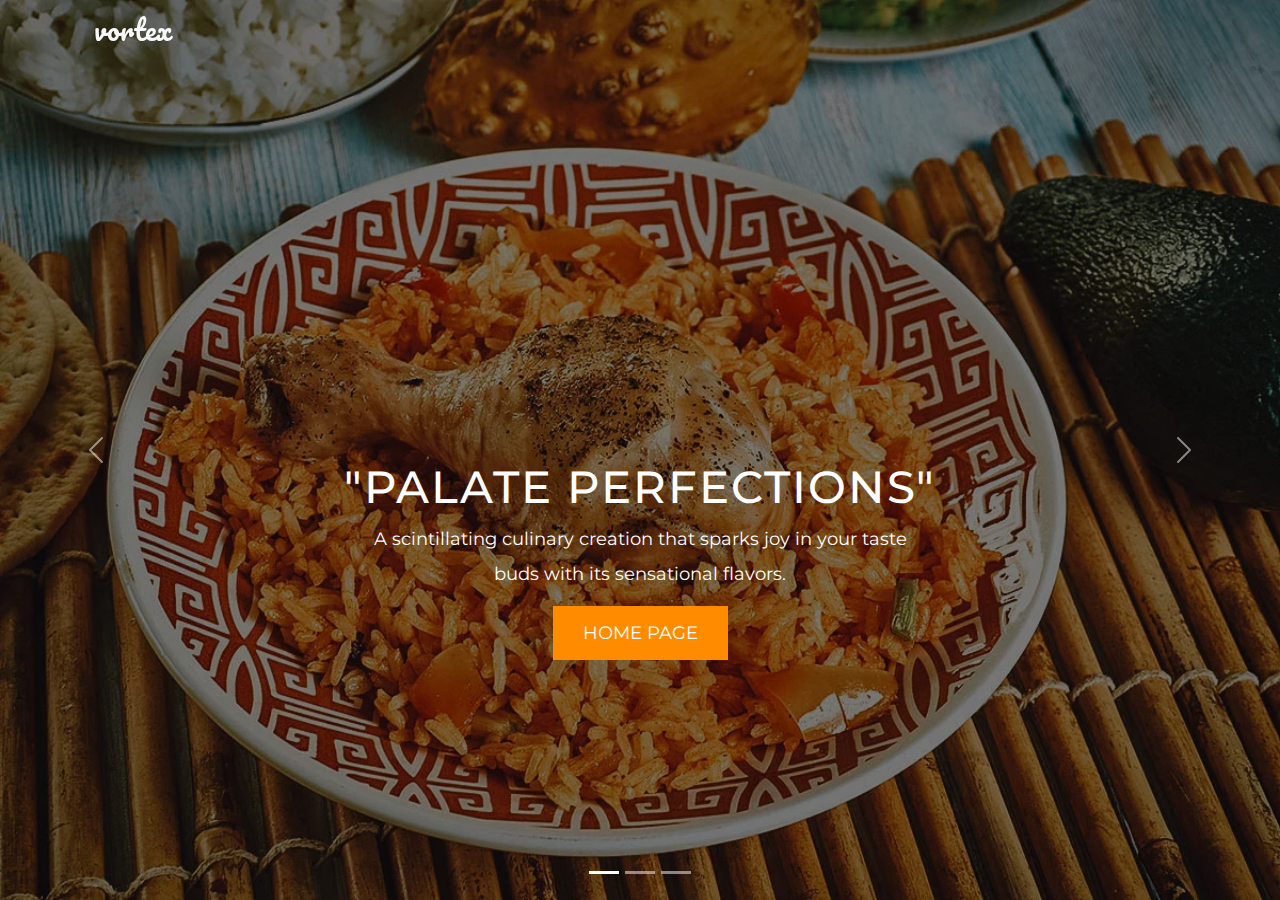
<file: index.html>
<!DOCTYPE html>
<!--divinectorweb.com-->
<html lang="en">
<head>
	<meta charset="UTF-8">
	<title>Vortex Restaurant</title>
	<link href="https://fonts.googleapis.com/css2?family=Montserrat:wght@400;500;700;900&display=swap" rel="stylesheet">
	<link href="https://cdn.jsdelivr.net/npm/bootstrap@5.1.0/dist/css/bootstrap.min.css" rel="stylesheet">
	<link href="https://cdnjs.cloudflare.com/ajax/libs/animate.css/3.7.2/animate.min.css" rel="stylesheet">
	<link href="css/landing.css" rel="stylesheet">
	<link href='https://fonts.googleapis.com/css?family=Pacifico' rel='stylesheet'>
<link href='https://fonts.googleapis.com/css?family=Roboto Mono' rel='stylesheet'>

<link rel="stylesheet" href="css/bootstrap.css">
<style>
	.carousel-item::before {
		content: "";
		position: absolute;
		top: 0;
		left: 0;
		width: 100%;
		height: 100%;
		background-color: rgba(0, 0, 0, 0.5); /* Adjust the alpha value to change the darkness */
		z-index: 1;
	}
	.carousel-caption {
		z-index: 2;
		margin-bottom: 200px;
	}
	p
</style>

</head>
<body>
	<nav class="navbar navbar-expand-lg  fixed-top">
		<div class="container">
			<a class="navbar-brand text-light" href="#"><h3   style="font-family: pacifico; " >vortex</h3></a> <button aria-controls="navbarSupportedContent" aria-expanded="false" aria-label="Toggle navigation" class="navbar-toggler" data-bs-target="#navbarSupportedContent" data-bs-toggle="collapse" type="button"><span class="navbar-toggler-icon"></span></button>
			<div class="collapse navbar-collapse" id="navbarSupportedContent">
				
			</div>
		</div>
	</nav>



	<div class="carousel slide" data-bs-ride="carousel" id="carouselExampleIndicators">
		<div class="carousel-indicators">
			<button aria-label="Slide 1" class="active" data-bs-slide-to="0" data-bs-target="#carouselExampleIndicators" type="button"></button> <button aria-label="Slide 2" data-bs-slide-to="1" data-bs-target="#carouselExampleIndicators" type="button"></button> <button aria-label="Slide 3" data-bs-slide-to="2" data-bs-target="#carouselExampleIndicators" type="button"></button>
		</div>
		<div class="carousel-inner">
			<div class="carousel-item active">
				<img alt="..." class="d-block w-100" src="images/kenyan-food-pilau.jpg">
				<div class="carousel-caption">
					<h5 class="animated bounceInRight" style="animation-delay: 1s">"Palate Perfections"</h5>
					<p class="animated bounceInLeft d-none d-md-block" style="animation-delay: 2s">A scintillating culinary creation that sparks joy in your taste buds with its sensational flavors.</p>
					<p class="animated bounceInRight text-light" style="animation-delay: 3s; border-radius: 10px;	 "><a href="home.html" style="color: white;">home page</a></p>
				</div>
			</div>
			<div class="carousel-item">
				<img alt="..." class="d-block w-100" src="images/kenyan-food-beef-stew.jpg">
				<div class="carousel-caption" >
					<h5 class="animated bounceInRight" style="animation-delay: 1s">"Culinary Masterpieces"</h5>
					<p class="animated bounceInLeft d-none d-md-block" style="animation-delay: 2s">An exotic culinary adventure that delights your palate with its exquisite blend of spices and flavors.</p>
					<p class="animated bounceInRight text-light" style="animation-delay: 3s; border-radius: 10px;	 "><a href="home.html" style="color: white;">home page</a></p>
				</div>
			</div>
			<div class="carousel-item">
				<img alt="..." class="d-block w-100" src="images/mukimo.jpg.webp">
				<div class="carousel-caption">
					<h5 class="animated bounceInRight" style="animation-delay: 1s">"Artisan Gastronomy"</h5>
					<p class="animated bounceInLeft d-none d-md-block" style="animation-delay: 2s">Irresistibly tempting, it entices you with its tantalizing flavors and mouthwatering appeal.</p>
					<p class="animated bounceInRight text-light" style="animation-delay: 3s; border-radius: 10px;	 "><a href="home.html" style="color: white;">home page</a></p>
				</div>
			</div>
		</div><button class="carousel-control-prev" data-bs-slide="prev" data-bs-target="#carouselExampleIndicators" type="button"><span aria-hidden="true" class="carousel-control-prev-icon"></span> <span class="visually-hidden">Previous</span></button> <button class="carousel-control-next" data-bs-slide="next" data-bs-target="#carouselExampleIndicators" type="button"><span aria-hidden="true" class="carousel-control-next-icon"></span> <span class="visually-hidden">Next</span></button>
	</div>
	<script src="https://cdnjs.cloudflare.com/ajax/libs/jquery/3.6.0/jquery.min.js">
	</script> 
	<script src="https://cdn.jsdelivr.net/npm/@popperjs/core@2.9.3/dist/umd/popper.min.js">
	</script> 
	<script src="https://cdn.jsdelivr.net/npm/bootstrap@5.1.0/dist/js/bootstrap.min.js">
	</script>
</body>
</html>
</file>
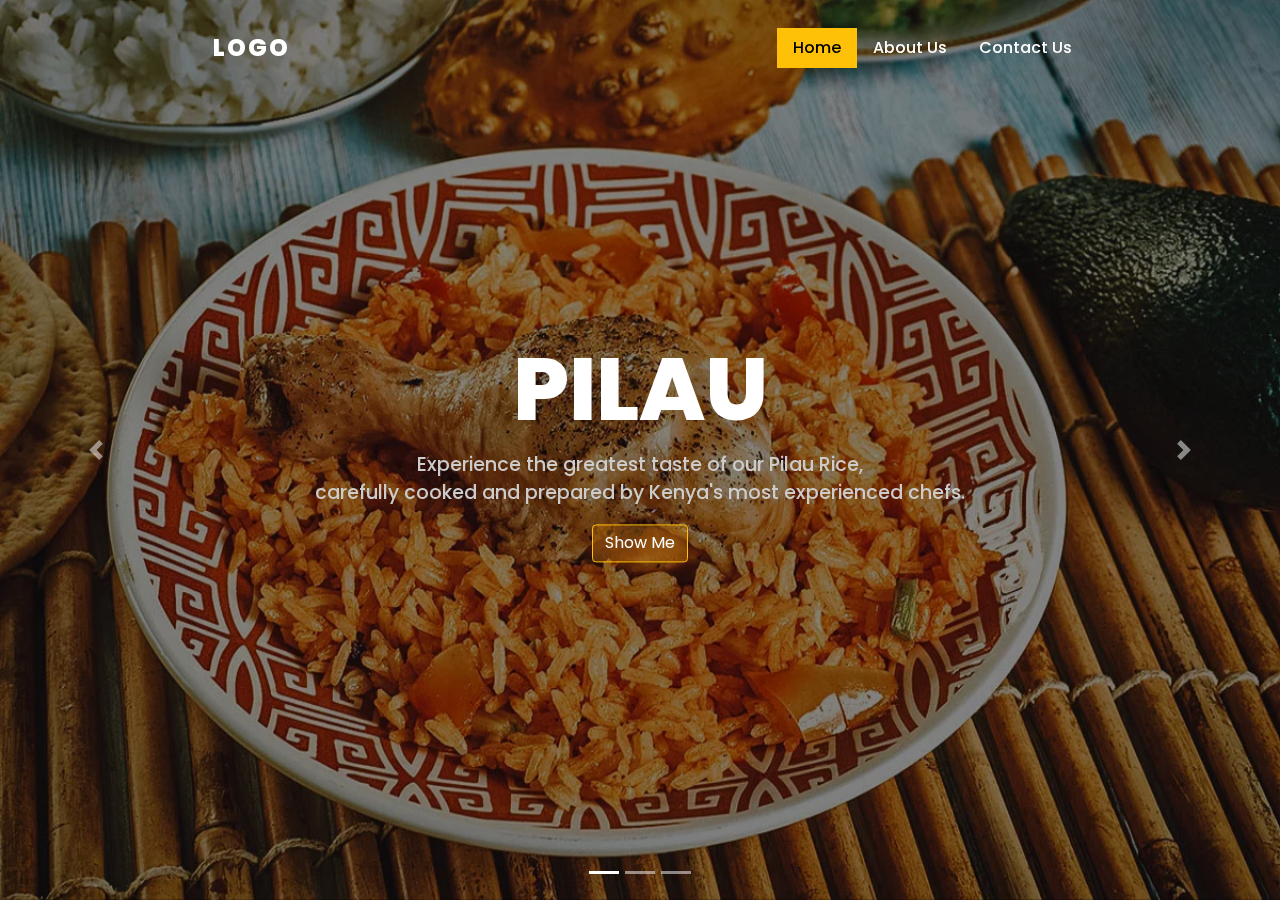
<file: Suggestion/Web2/index.html>
<!DOCTYPE html>
<html>
<head>
	<meta charset="utf-8"/>
	<title>bootstrap 4 landing page with slider</title>
	<!-- bootstrap cdn -->
	<link rel="stylesheet" type="text/css" href="https://stackpath.bootstrapcdn.com/bootstrap/4.4.1/css/bootstrap.min.css"/>
	<!-- font awesome cdn -->
	<link rel="stylesheet" type="text/css" href="https://stackpath.bootstrapcdn.com/font-awesome/4.7.0/css/font-awesome.min.css"/>
	<!-- style.css -->
	<link rel="stylesheet" type="text/css" href="style.css"/>
	<!-- jquery cdn -->
	<script type="text/javascript" src="https://code.jquery.com/jquery-3.4.1.js"></script>
</head>
<body>

	<div class="container-fluid">
		<div class="row">
			<div class="col-md-12 navbar">
				<a href="index.html" class="logo navbar-brand text-white offset-md-2">Logo</a>
				<ul class="nav">
					<li class="nav-item active"><a href="#" class="nav-link">Home</a></li>
					<li class="nav-item"><a href="#" class="nav-link">About Us</a></li>
					<li class="nav-item"><a href="#" class="nav-link">Contact Us</a></li>
				</ul>
			</div>

			<!-- slider banner	 -->

			<div id="carouselExampleIndicators" class="carousel slide" data-ride="carousel">
			  <ol class="carousel-indicators">
			    <li data-target="#carouselExampleIndicators" data-slide-to="0" class="active"></li>
			    <li data-target="#carouselExampleIndicators" data-slide-to="1"></li>
			    <li data-target="#carouselExampleIndicators" data-slide-to="2"></li>
			  </ol>
			  <div class="carousel-inner">
			    <div class="carousel-item active">
			    	<div class="info">
			      		<h1>PILAU</h1>
			      		<p>Experience the greatest taste of our Pilau Rice,<br> carefully cooked and prepared by Kenya's most experienced chefs.</p>
						  <a href="home.html"> <button class="btn" >Show Me</button> </a>
			      	</div>
			    </div>
			    <div class="carousel-item">
			    	<div class="info">
			      		<h1>SLIDE TWO</h1>
			      		<p>Lorem ipsum dolor sit amet, consectetur adipisicing elit</p>
						  <a href="home.html"> <button class="btn" >Show Me</button> </a>
			      	</div>
			    </div>
			    <div class="carousel-item">
			    	<div class="info">
			      		<h1>SLIDE THREE</h1>
			      		<p>Lorem ipsum dolor sit amet, consectetur adipisicing elit</p>
						  <a href="home.html"> <button class="btn" >Show Me</button> </a>
			      	</div>
			    </div>
			  </div>
			  <a class="carousel-control-prev" href="#carouselExampleIndicators" role="button" data-slide="prev">
			    <span class="carousel-control-prev-icon" aria-hidden="true"></span>
			    <span class="sr-only">Previous</span>
			  </a>
			  <a class="carousel-control-next" href="#carouselExampleIndicators" role="button" data-slide="next">
			    <span class="carousel-control-next-icon" aria-hidden="true"></span>
			    <span class="sr-only">Next</span>
			  </a>
			</div>
		</div>
	</div>



	<!-- scripts -->
	<!-- bootstrap javascript cdn -->
	<script type="text/javascript" src="https://stackpath.bootstrapcdn.com/bootstrap/4.4.1/js/bootstrap.min.js"></script>
</body>
</html>
</file>
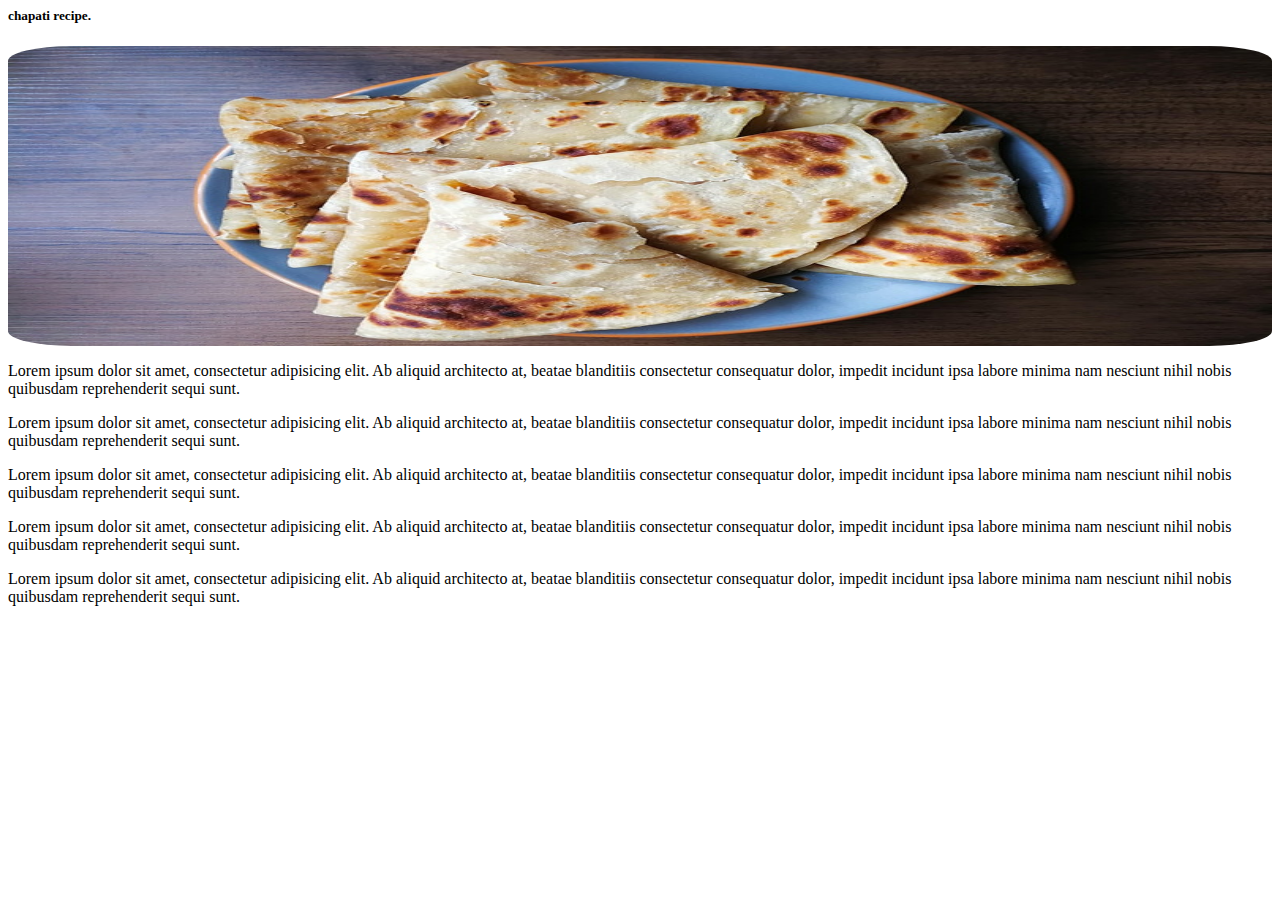
<file: images/chapati.html>
<!DOCTYPE>
<html lang="en">
<head>
    <link rel="stylesheet" href="file:///android_asset/css/bootstrap.css" >
    <style>
        .img1{
        padding: 10dp;
        border-radius: 5%;
        }
    </style>
</head>
<body class="container-fluid" >
<h5 class="text-muted" >chapati recipe.</h5>

<img class="img1" src="chapo.png" height="300dp" width="100%" >

<p class="text-muted" >Lorem ipsum dolor sit amet, consectetur adipisicing elit. Ab aliquid architecto at, beatae blanditiis consectetur consequatur dolor, impedit incidunt ipsa labore minima nam nesciunt nihil nobis quibusdam reprehenderit sequi sunt.</p>
<p class="text-muted">Lorem ipsum dolor sit amet, consectetur adipisicing elit. Ab aliquid architecto at, beatae blanditiis consectetur consequatur dolor, impedit incidunt ipsa labore minima nam nesciunt nihil nobis quibusdam reprehenderit sequi sunt.</p>
<p class="text-muted">Lorem ipsum dolor sit amet, consectetur adipisicing elit. Ab aliquid architecto at, beatae blanditiis consectetur consequatur dolor, impedit incidunt ipsa labore minima nam nesciunt nihil nobis quibusdam reprehenderit sequi sunt.</p>
<p class="text-muted">Lorem ipsum dolor sit amet, consectetur adipisicing elit. Ab aliquid architecto at, beatae blanditiis consectetur consequatur dolor, impedit incidunt ipsa labore minima nam nesciunt nihil nobis quibusdam reprehenderit sequi sunt.</p>
<p class="text-muted">Lorem ipsum dolor sit amet, consectetur adipisicing elit. Ab aliquid architecto at, beatae blanditiis consectetur consequatur dolor, impedit incidunt ipsa labore minima nam nesciunt nihil nobis quibusdam reprehenderit sequi sunt.</p>

</body>
</html>
</file>
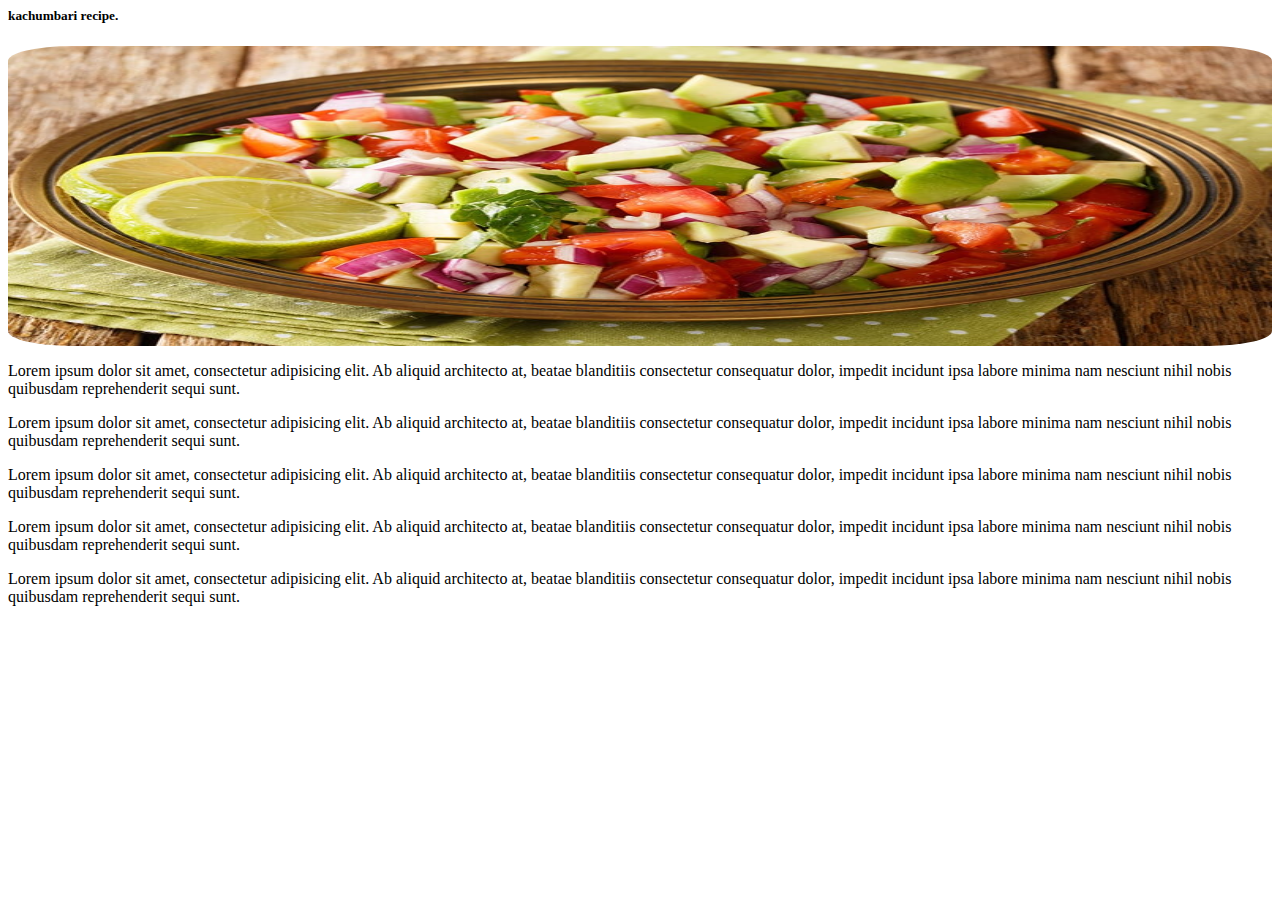
<file: images/kachumbari.html>
<!DOCTYPE>
<html lang="en" >
<head>
   <link rel="stylesheet" href="file:///android_asset/css/bootstrap.css">
    <style>
        .img1{
        border-radius: 5%;
        padding: 10dp;
        }
    </style>
</head>
<body class="container-fluid" >
        <h5 class="text-muted" >kachumbari recipe.</h5>
        <img class="img1" src="kachumbari.png" width="100%" height="300dp" >

        <p class="text-muted" >Lorem ipsum dolor sit amet, consectetur adipisicing elit. Ab aliquid architecto at, beatae blanditiis consectetur consequatur dolor, impedit incidunt ipsa labore minima nam nesciunt nihil nobis quibusdam reprehenderit sequi sunt.</p>
        <p class="text-muted">Lorem ipsum dolor sit amet, consectetur adipisicing elit. Ab aliquid architecto at, beatae blanditiis consectetur consequatur dolor, impedit incidunt ipsa labore minima nam nesciunt nihil nobis quibusdam reprehenderit sequi sunt.</p>
        <p class="text-muted">Lorem ipsum dolor sit amet, consectetur adipisicing elit. Ab aliquid architecto at, beatae blanditiis consectetur consequatur dolor, impedit incidunt ipsa labore minima nam nesciunt nihil nobis quibusdam reprehenderit sequi sunt.</p>
        <p class="text-muted">Lorem ipsum dolor sit amet, consectetur adipisicing elit. Ab aliquid architecto at, beatae blanditiis consectetur consequatur dolor, impedit incidunt ipsa labore minima nam nesciunt nihil nobis quibusdam reprehenderit sequi sunt.</p>
        <p class="text-muted">Lorem ipsum dolor sit amet, consectetur adipisicing elit. Ab aliquid architecto at, beatae blanditiis consectetur consequatur dolor, impedit incidunt ipsa labore minima nam nesciunt nihil nobis quibusdam reprehenderit sequi sunt.</p>

</body>
</html>
</file>
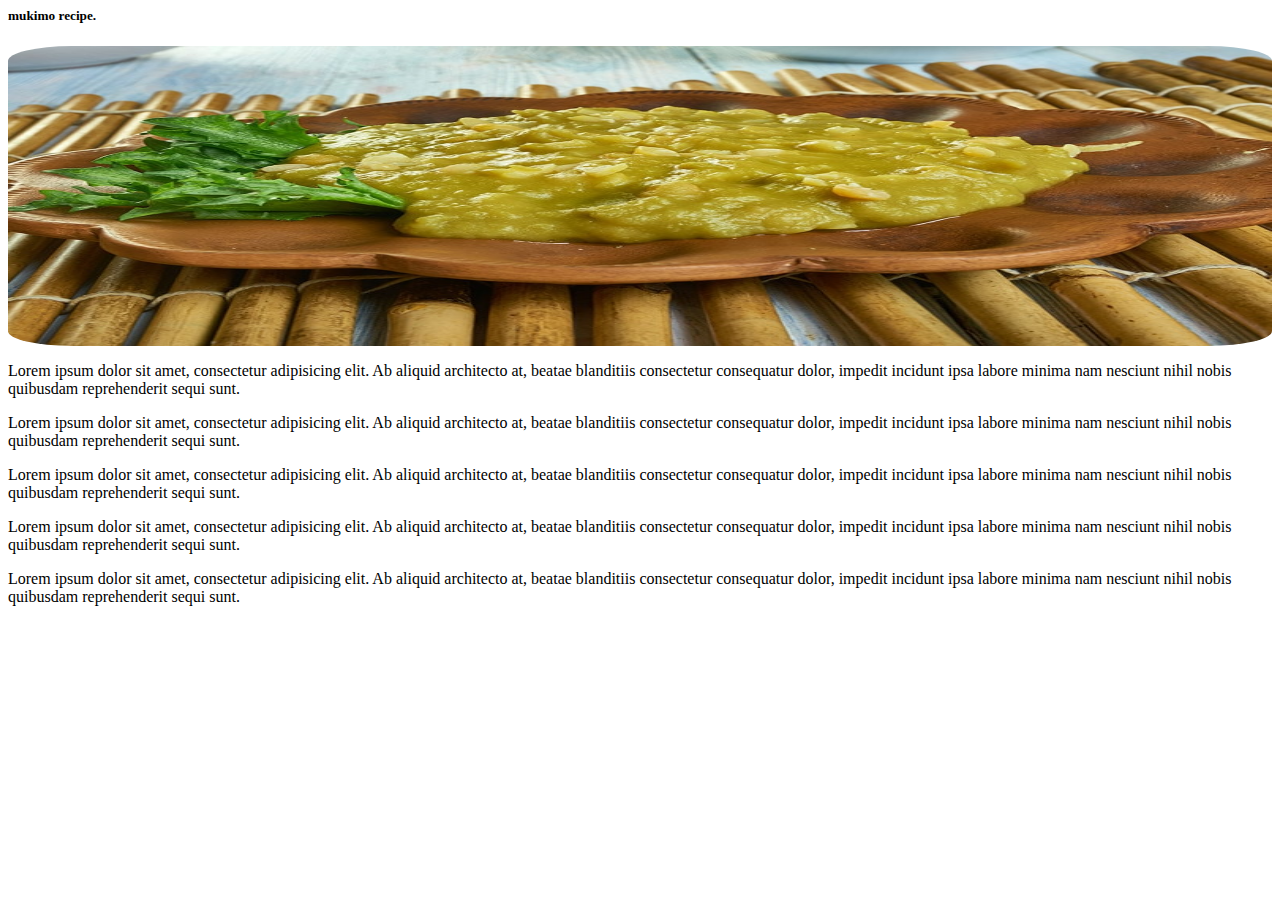
<file: images/mukimo.html>
<!DOCTYPE>
<html lang="en" >
<head>
    <link rel="stylesheet" href="file:///android_asset/css/bootstrap.css">
    <style>
      .img1{
      padding: 10dp;
      border-radius: 5%;
      }
    </style>
</head>
<body class="container-fluid" >
<h5 class="text-muted" >mukimo recipe.</h5>
        <img class="img1" src="mukimo.png" width="100%" height="300dp">

<p class="text-muted" >Lorem ipsum dolor sit amet, consectetur adipisicing elit. Ab aliquid architecto at, beatae blanditiis consectetur consequatur dolor, impedit incidunt ipsa labore minima nam nesciunt nihil nobis quibusdam reprehenderit sequi sunt.</p>
<p class="text-muted">Lorem ipsum dolor sit amet, consectetur adipisicing elit. Ab aliquid architecto at, beatae blanditiis consectetur consequatur dolor, impedit incidunt ipsa labore minima nam nesciunt nihil nobis quibusdam reprehenderit sequi sunt.</p>
<p class="text-muted">Lorem ipsum dolor sit amet, consectetur adipisicing elit. Ab aliquid architecto at, beatae blanditiis consectetur consequatur dolor, impedit incidunt ipsa labore minima nam nesciunt nihil nobis quibusdam reprehenderit sequi sunt.</p>
<p class="text-muted">Lorem ipsum dolor sit amet, consectetur adipisicing elit. Ab aliquid architecto at, beatae blanditiis consectetur consequatur dolor, impedit incidunt ipsa labore minima nam nesciunt nihil nobis quibusdam reprehenderit sequi sunt.</p>
<p class="text-muted">Lorem ipsum dolor sit amet, consectetur adipisicing elit. Ab aliquid architecto at, beatae blanditiis consectetur consequatur dolor, impedit incidunt ipsa labore minima nam nesciunt nihil nobis quibusdam reprehenderit sequi sunt.</p>

</body>
</html>
</file>
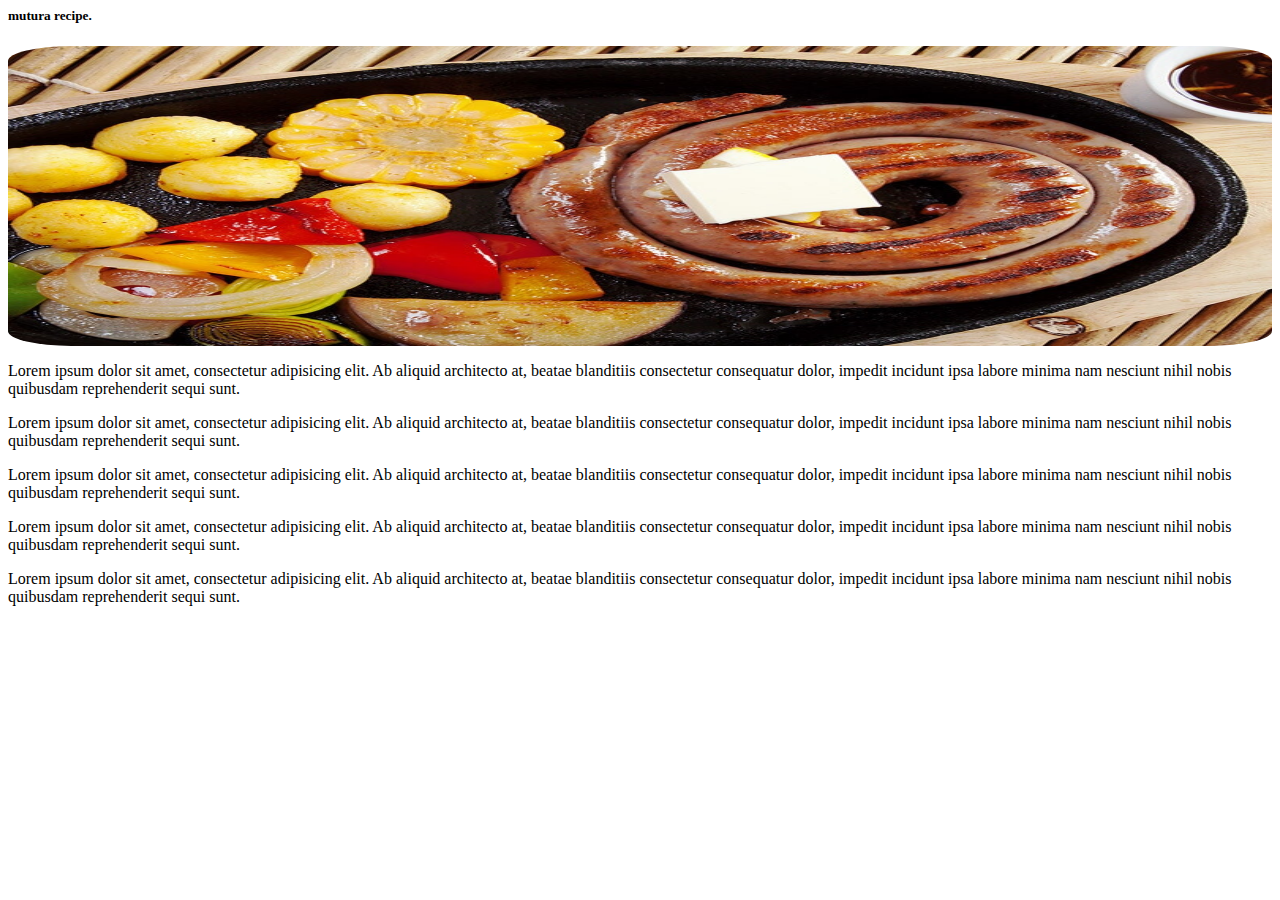
<file: images/mutura.html>
<!DOCTYPE>
<html lang="en" >
<head>

    <link rel="stylesheet" href="file:///android_asset/css/bootstrap.css">
    <style>
        .img1 {
        padding: 10dp;
        border-radius: 5%;
        }
    </style>
</head>
<body class="container-fluid" >
    <h5 class="text-muted" >mutura recipe.</h5>
    <img class="img1" src="mutura.png" width="100%" height="300dp" >


    <p class="text-muted" >Lorem ipsum dolor sit amet, consectetur adipisicing elit. Ab aliquid architecto at, beatae blanditiis consectetur consequatur dolor, impedit incidunt ipsa labore minima nam nesciunt nihil nobis quibusdam reprehenderit sequi sunt.</p>
    <p class="text-muted">Lorem ipsum dolor sit amet, consectetur adipisicing elit. Ab aliquid architecto at, beatae blanditiis consectetur consequatur dolor, impedit incidunt ipsa labore minima nam nesciunt nihil nobis quibusdam reprehenderit sequi sunt.</p>
    <p class="text-muted">Lorem ipsum dolor sit amet, consectetur adipisicing elit. Ab aliquid architecto at, beatae blanditiis consectetur consequatur dolor, impedit incidunt ipsa labore minima nam nesciunt nihil nobis quibusdam reprehenderit sequi sunt.</p>
    <p class="text-muted">Lorem ipsum dolor sit amet, consectetur adipisicing elit. Ab aliquid architecto at, beatae blanditiis consectetur consequatur dolor, impedit incidunt ipsa labore minima nam nesciunt nihil nobis quibusdam reprehenderit sequi sunt.</p>
    <p class="text-muted">Lorem ipsum dolor sit amet, consectetur adipisicing elit. Ab aliquid architecto at, beatae blanditiis consectetur consequatur dolor, impedit incidunt ipsa labore minima nam nesciunt nihil nobis quibusdam reprehenderit sequi sunt.</p>

</body>
</html>
</file>
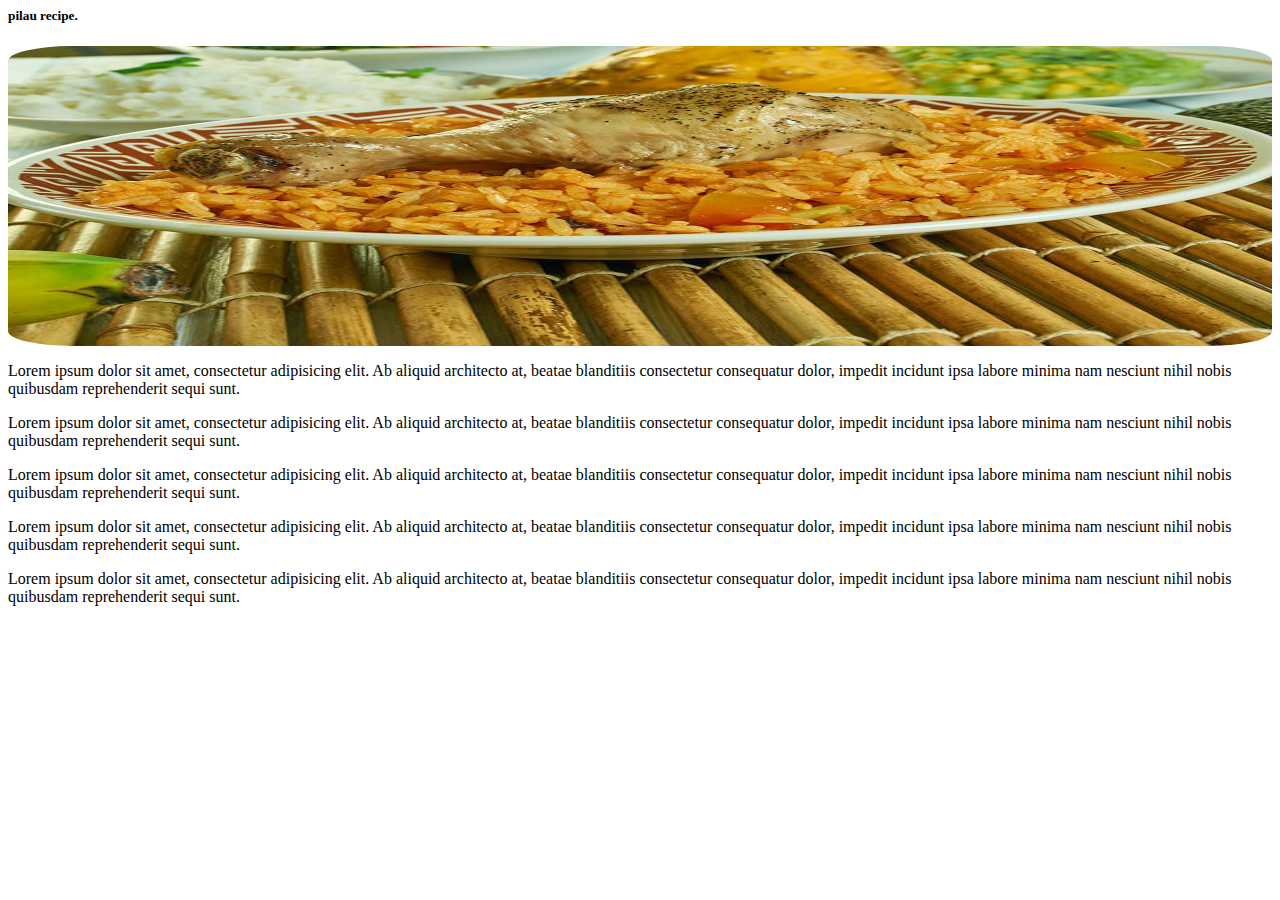
<file: images/pilau.html>
<!DOCTYPE>
<html lang="en">
<head>
  <link rel="stylesheet" href="file:///android_asset/css/bootstrap.css">
    <style>
        .img1{
        border-radius: 5%;
        padding: 10dp;
        }
    </style>

</head>
<body class="container-fluid" >
<h5 class="text-muted">pilau recipe.</h5>

<img class="img1" src="pilau.png" width="100%" height="300dp" alt="pilau image" >

<p class="text-muted" >Lorem ipsum dolor sit amet, consectetur adipisicing elit. Ab aliquid architecto at, beatae blanditiis consectetur consequatur dolor, impedit incidunt ipsa labore minima nam nesciunt nihil nobis quibusdam reprehenderit sequi sunt.</p>
<p class="text-muted">Lorem ipsum dolor sit amet, consectetur adipisicing elit. Ab aliquid architecto at, beatae blanditiis consectetur consequatur dolor, impedit incidunt ipsa labore minima nam nesciunt nihil nobis quibusdam reprehenderit sequi sunt.</p>
<p class="text-muted">Lorem ipsum dolor sit amet, consectetur adipisicing elit. Ab aliquid architecto at, beatae blanditiis consectetur consequatur dolor, impedit incidunt ipsa labore minima nam nesciunt nihil nobis quibusdam reprehenderit sequi sunt.</p>
<p class="text-muted">Lorem ipsum dolor sit amet, consectetur adipisicing elit. Ab aliquid architecto at, beatae blanditiis consectetur consequatur dolor, impedit incidunt ipsa labore minima nam nesciunt nihil nobis quibusdam reprehenderit sequi sunt.</p>
<p class="text-muted">Lorem ipsum dolor sit amet, consectetur adipisicing elit. Ab aliquid architecto at, beatae blanditiis consectetur consequatur dolor, impedit incidunt ipsa labore minima nam nesciunt nihil nobis quibusdam reprehenderit sequi sunt.</p>



</body>
</html>
</file>
<file: css/landing.css>
* {
	font-family: 'Montserrat', sans-serif;
}
.bg-light {
	background-color: transparent !important;
}
.carousel-item {
	height: 100vh;
	min-height: 300px;
	background-color: rgba(0, 0, 0, 0.3);
}
.carousel-caption {
	bottom: 220px;
}
.carousel-caption h5 {
	font-size: 45px;
	text-transform: uppercase;
	letter-spacing: 2px;
	margin-top: 25px;
}
.carousel-caption p {
	width: 60%;
	margin: auto;
	font-size: 18px;
	line-height: 1.9;
}
.carousel-caption a {
	text-transform: uppercase;
	text-decoration: none;
	background: darkorange;
	padding: 10px 30px;
	display: inline-block;
	color: #000;
	margin-top: 15px;
}
.navbar-nav a {
	font-size: 18px;
	text-transform: uppercase;
	font-weight: bold;
}
.navbar-light .navbar-brand {
	color: #fff;
	font-size: 25px;
	text-transform: uppercase;
	font-weight: bold;
	letter-spacing: 2px;
}
.navbar-light .navbar-brand:focus, .navbar-light .navbar-brand:hover {
	color: #fff;
}
.navbar-light .navbar-nav .nav-link {
	color: #fff;
}
.navbar-light .navbar-nav .nav-link:focus, .navbar-light .navbar-nav .nav-link:hover {
	color: #fff;
}
.w-100 {
	height: 100vh;
}
.navbar-toggler {
	padding: 1px 5px;
	font-size: 18px;
	line-height: 0.3;
	background: #fff;
}
@media only screen and (max-width: 767px) {
	.navbar-nav {
		text-align: center;
		background: rgba(0, 0, 0, 0.5);
	}
	.carousel-caption {
		bottom: 165px;
	}
	.carousel-caption h5 {
		font-size: 17px;
	}
	.carousel-caption a {
		padding: 10px 15px;
		font-size: 15px;
	}
}
</file>
<file: Suggestion/Web2/style.css>
/*google font*/
@import url('https://fonts.googleapis.com/css?family=Poppins:400,700,800,900&display=swap');

*{
	margin: 0;
	padding: 0;
	box-sizing: border-box;
	font-family: 'Poppins',sans-serif;
}
.navbar{
	position: fixed;
	top: 0;
	z-index: 99999;
	padding:25px 0;
}
.navbar .logo{
	font-size: 1.5em;
	text-transform: uppercase;
	font-weight: 750;
	letter-spacing: 2px;
}
.navbar ul.nav{
	margin-right: 15%;
}
/*
.navbar ul.nav li.active,
.navbar ul.nav li:hover{
	background:rgba(255, 193, 7, 0.5);
	color: #000;
}*/
.navbar ul.nav li a{
	color: #fff;
	font-size: 1em;
	font-weight: 500;
}
.navbar ul.nav li.active a{
	color: #000;
	background: rgb(255,193,7);
}
.navbar ul.nav li:hover a{
	\color: #000;
	border-bottom: #ffc107 solid;
	\background: rgb(255,193,7, 0.5);
	transition: 0.3s ease-in;
}

/*slider*/
#carouselExampleIndicators{
	position: relative;
	height: 100vh;
	width: 100%;
}
#carouselExampleIndicators .carousel-inner{
	position: relative;
	height: 100%;
	width: 100%;
	background: #000;
}
#carouselExampleIndicators .carousel-inner:before{
	position: absolute;
	content: '';
	background: rgba(0, 0, 0, 0.45);
	top: 0;
	left: 0;
	height: 100%;
	width: 100%;
	z-index: 1;
}
#carouselExampleIndicators .carousel-inner .carousel-item{
	position: relative;
	height: 100%;
	width:100%;
	background: url('images/kenyan-food-pilau.jpg');
	/*background: url('https://images.pexels.com/photos/443446/pexels-photo-443446.jpeg?auto=compress&cs=tinysrgb&dpr=2&h=650&w=940')*/
	background-size: 100% 100%;
	background-position: center;
	background-attachment: fixed;
}
#carouselExampleIndicators .carousel-inner .carousel-item:nth-child(2){
	background: url('images/kenyan-food-beef-stew.jpg');
	/*background: url('https://images.pexels.com/photos/256937/pexels-photo-256937.jpeg?auto=compress&cs=tinysrgb&dpr=2&h=650&w=940');*/
	background-size: 100% 100%;
	background-position: center;
	background-attachment: fixed;
}
#carouselExampleIndicators .carousel-inner .carousel-item:nth-child(3){
	background: url('images/mukimo.jpg.webp');
	/*background: url('https://images.pexels.com/photos/1064162/pexels-photo-1064162.jpeg?auto=compress&cs=tinysrgb&dpr=2&h=650&w=940');*/
	background-size: 100% 100%;
	background-position: center;
	background-attachment: fixed;
}

#carouselExampleIndicators .carousel-inner .carousel-item .info{
	position: absolute;
	top: 50%;
	transform: translateY(-50%);
	height: auto;
	width: 100%;
	z-index: 1;
	text-align: center;
}
#carouselExampleIndicators .carousel-inner .carousel-item h1{
	height: auto;
	color: #fff;
	width: 100%;
	z-index: 1;
	text-align: center;
	font-size: 5.5em;
	font-weight: 750;
}
#carouselExampleIndicators .carousel-inner .carousel-item p{
	height: auto;
	color: #ccc;
	width: 100%;
	z-index: 1;
	text-align: center;
	font-size: 1.2em;
	font-weight: 500;
}
.btn {
	border: #ffc107 1px solid;
	background-color: #eb941249;
	color: #fff;
}
.btn:hover {
    
    background: #ffc107;
    color: #000;
    transition: 0.2s ease-in;
  }
  /*.carousel-control-prev,
  	.carousel-control-next::before {
	content-visibility: hidden;		//find code to hide the control buttons after 2 seconds
	transition: 0.2s;
  }*/
</file>
